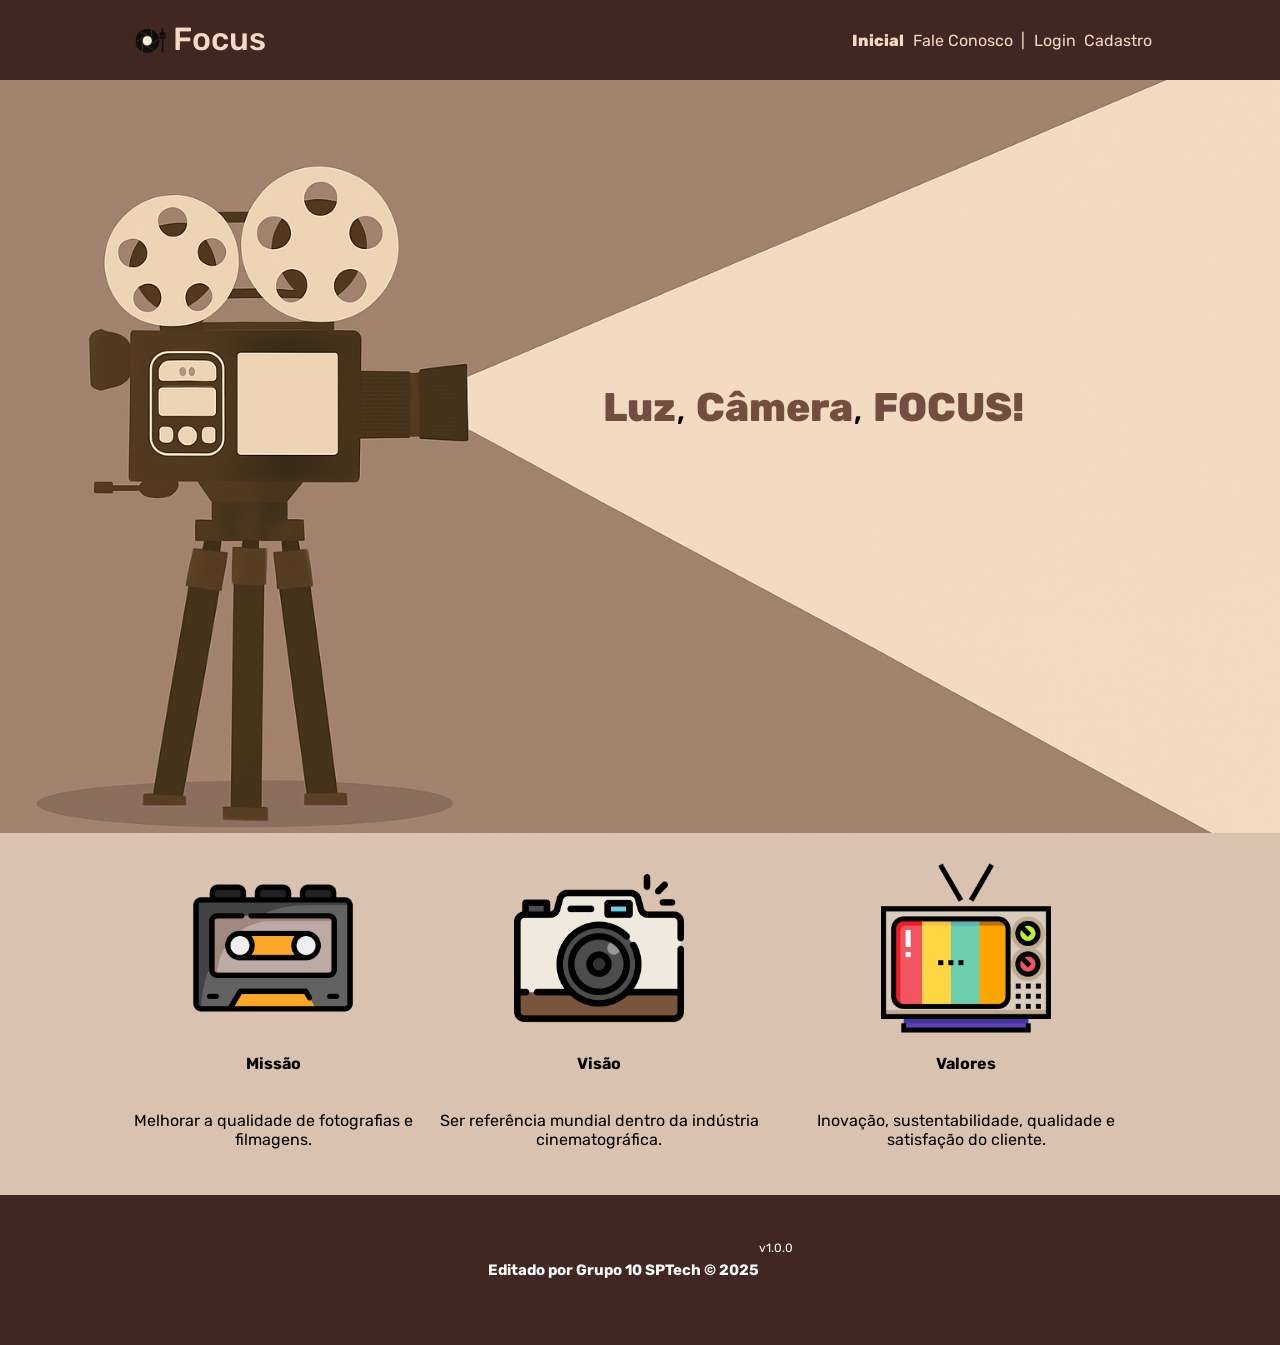
<file: public/index.html>
<!DOCTYPE html>
<html lang="en">

<head>
  <meta charset="UTF-8">
  <meta http-equiv="X-UA-Compatible" content="IE=edge">
  <meta name="viewport" content="width=device-width, initial-scale=1.0">

  <title>Focus | Página Inicial</title>

  <script src="./js/sessao.js"></script>

  <link rel="stylesheet" href="./css/estilo.css">
  <link rel="icon" href="./assets/icon/logo-focus.png">

</head>

<body>
  <div class="header">
    <div class="container">
      <h1 class="titulo">Focus</h1>
      <ul class="navbar">
        <li class="agora">
          <a href="#">Inicial</a>
        </li>
        <li>
          <a class="a borda" href="https://bustersgass.atlassian.net/servicedesk/customer/portal/1">Fale
            Conosco</a>
        </li>
        <li>|</li>
        <li>
          <a href="login.html">Login</a>
        </li>
        <li>
          <a href="cadastro.html">Cadastro</a>
        </li>
      </ul>
    </div>
  </div>

  <div class="banner">
    <div class="container">
      <p><span>Luz</span>, <span>Câmera</span>, <span>FOCUS!</span></p>
    </div>
  </div>

  <div class="social">
    <div class="container">
      <div class="boxes">
        <div class="box">
          <img src="./assets/imgs/fita-cassete.png">
          <h4>Missão</h4>
          <p>Melhorar a qualidade de fotografias e filmagens.</p>
        </div>
        <div class="box">
          <img src="./assets/imgs/camera.png">
          <h4>Visão</h4>
          <p>Ser referência mundial dentro da indústria cinematográfica.</p>
        </div>
        <div class="box">
          <img src="./assets/imgs/televisao.png">
          <h4>Valores</h4>
          <p>Inovação, sustentabilidade, qualidade e satisfação do cliente.</p>
        </div>
      </div>
    </div>
  </div>

  <div class="footer">
    <div class="container">
      <h4>Editado por Grupo 10 SPTech &copy; 2025</h4>
      <span class="version">v1.0.0</span>
    </div>
  </div>
</body>

</html>
</file>
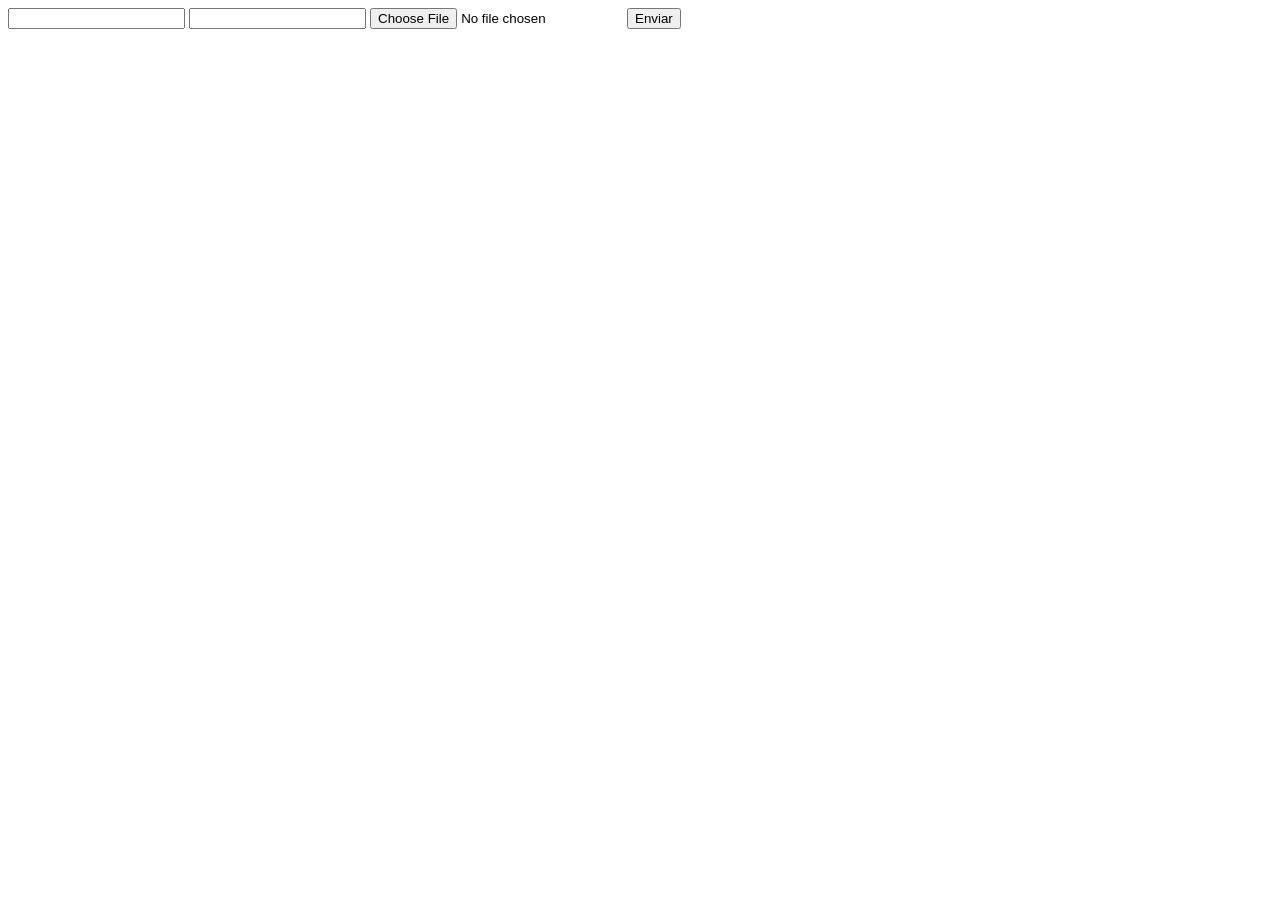
<file: DOCUMENTOS_DE_APOIO/exemplo_de_upload_de_arquivo/public/index.html>
<!DOCTYPE html>
<html lang="en">

<head>
  <meta charset="UTF-8">
  <meta http-equiv="X-UA-Compatible" content="IE=edge">
  <meta name="viewport" content="width=device-width, initial-scale=1.0">
  <title>Upload</title>
</head>

<body>

  <div>
    <input name="nome" id="nome" type="text" />
    <input name="email" id="email" type="url" />
    <input name="foto" id="foto" type="file" />
    <button onclick="enviar()">Enviar</button>
  </div>

  <div id="container"></div>
</body>

</html>

<script>
  function enviar() {
    const formData = new FormData();
    formData.append('foto', foto.files[0])
    formData.append('nome', nome.value)
    formData.append('email', email.value)

    fetch("/usuarios/cadastro", {
      method: "POST",
      body: formData
    })
      .then(res => {
        window.location = "./perfil.html"
      })
      .catch(err => {
        console.log(err);
      })
  }
</script>
</file>
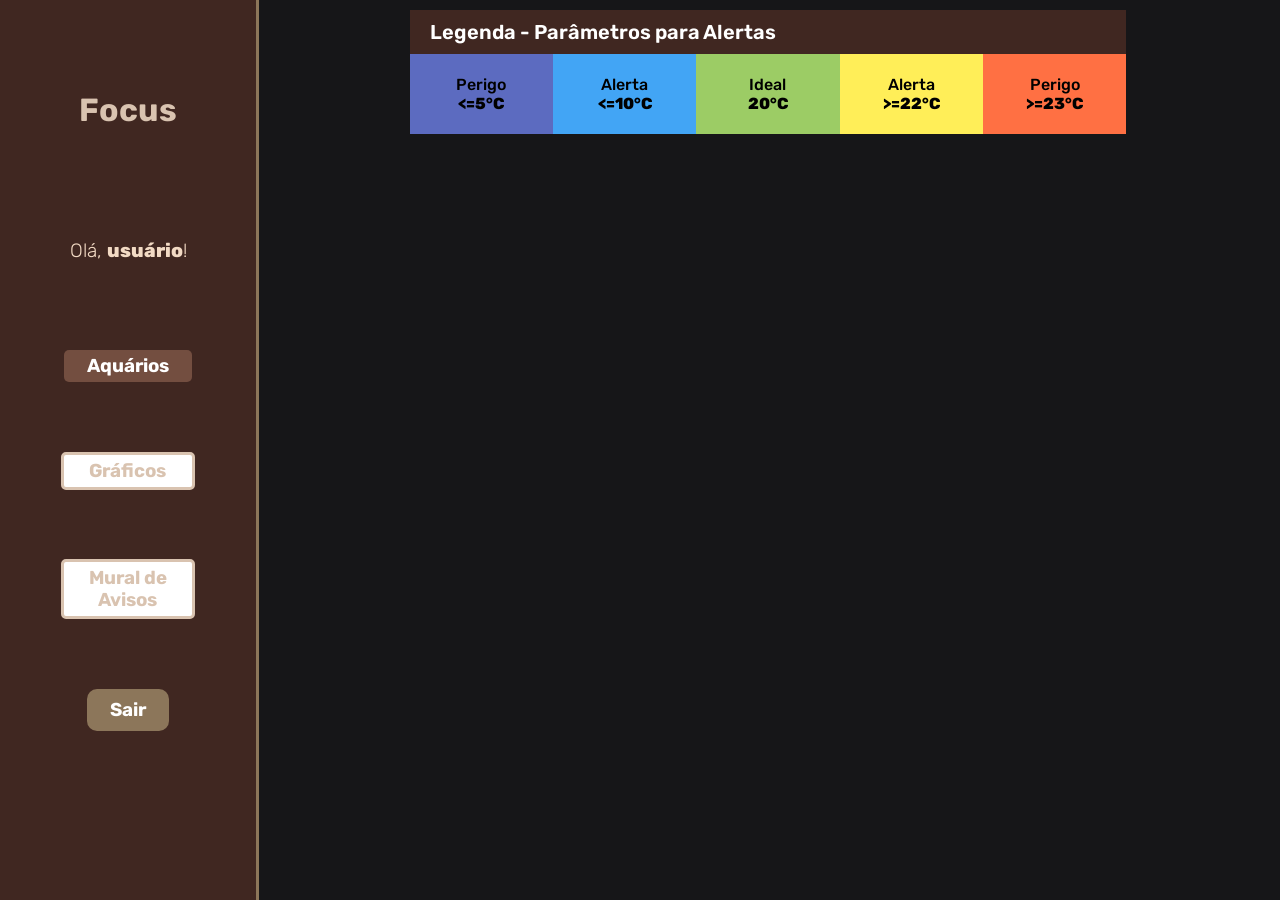
<file: public/dashboard/cards.html>
<!DOCTYPE html>
<html lang="pt-br">

<head>
    <link rel="shortcut icon" href="../assets/icon/favicon2.ico" type="image/x-icon">
    <meta charset="UTF-8">
    <meta http-equiv="X-UA-Compatible" content="IE=edge">
    <meta name="viewport" content="width=device-width, initial-scale=1.0">
    <title>Focus | Tempo Real</title>


    <link rel="stylesheet" href="./../css/cards_refactor.css">
    <link rel="stylesheet" href="./../css/estilo.css" />

    <script src="../js/sessao.js"></script>
    <script src="../js/alerta.js"></script>
    <link rel="preconnect" href="https://fonts.gstatic.com">
    <link
        href="https://fonts.googleapis.com/css2?family=Exo+2:ital,wght@0,100;0,200;0,300;0,400;0,500;0,600;0,700;0,800;0,900;1,100;1,200;1,300;1,400;1,500;1,600;1,700;1,800;1,900&display=swap"
        rel="stylesheet">
</head>

<body onload="exibirAquarios(),  atualizacaoPeriodica()">

    <div class="janela">

        <div class="header-left dash-header">

            <h1>Focus</h1>

            <div class="hello">
                <h3>Olá, <span id="b_usuario">usuário</span>!</h3>
            </div>

            <div class="btn-nav">
                <h3>Aquários</h3>
            </div>

            <div class="btn-nav-white">
                <a href="./dashboard.html">
                    <h3>Gráficos</h3>
                </a>
            </div>

            <div class="btn-nav-white">
                <a href="./mural.html">
                    <h3>Mural de Avisos</h3>
                </a>
            </div>

            <div class="btn-logout" onclick="limparSessao()">
                <h3>Sair</h3>
            </div>

        </div>

        <div class="dash">
            <div id="alerta">
            </div>
            <div class="area-parametros-alerta">
                <p class="titulo-legenda">
                    Legenda - Parâmetros para Alertas
                </p>
                <div class="parametros-alerta">
                    <div class="item-regua perigo-frio">
                        <p>Perigo</p>
                        <p>&lt;=5°C</p>
                    </div>
                    <div class="item-regua alerta-frio">
                        <p>Alerta</p>
                        <p>&lt;=10°C</p>
                    </div>
                    <div class="item-regua ideal">
                        <p>Ideal</p>
                        <p>20°C</p>
                    </div>
                    <div class="item-regua alerta-quente">
                        <p>Alerta</p>
                        <p>&gt;=22°C</p>
                    </div>
                    <div class="item-regua perigo-quente">
                        <p>Perigo</p>
                        <p>&gt;=23°C</p>
                    </div>
                </div>
            </div>

            <div class="cards" id="cardAquarios">

            </div>

        </div>

    </div>

</body>

<script>

    function exibirAquarios() {
        JSON.parse(sessionStorage.AQUARIOS).forEach(item => {
            document.getElementById("cardAquarios").innerHTML += `
                    <div class="card-aquario">
                        <div class="title-aquario">
                            <h1>${item.descricao}</h1>
                        </div>
                        <div class="desc-aquario">
                        <div class="temperatura">
                            <p id="temp_aquario_${item.id}">-°C</p>
                        </div>
                        <div class="cor-alerta" id="card_${item.id}"></div>
                    </div>
                    </div>
                    `
        });
    }

</script>

</html>
</file>
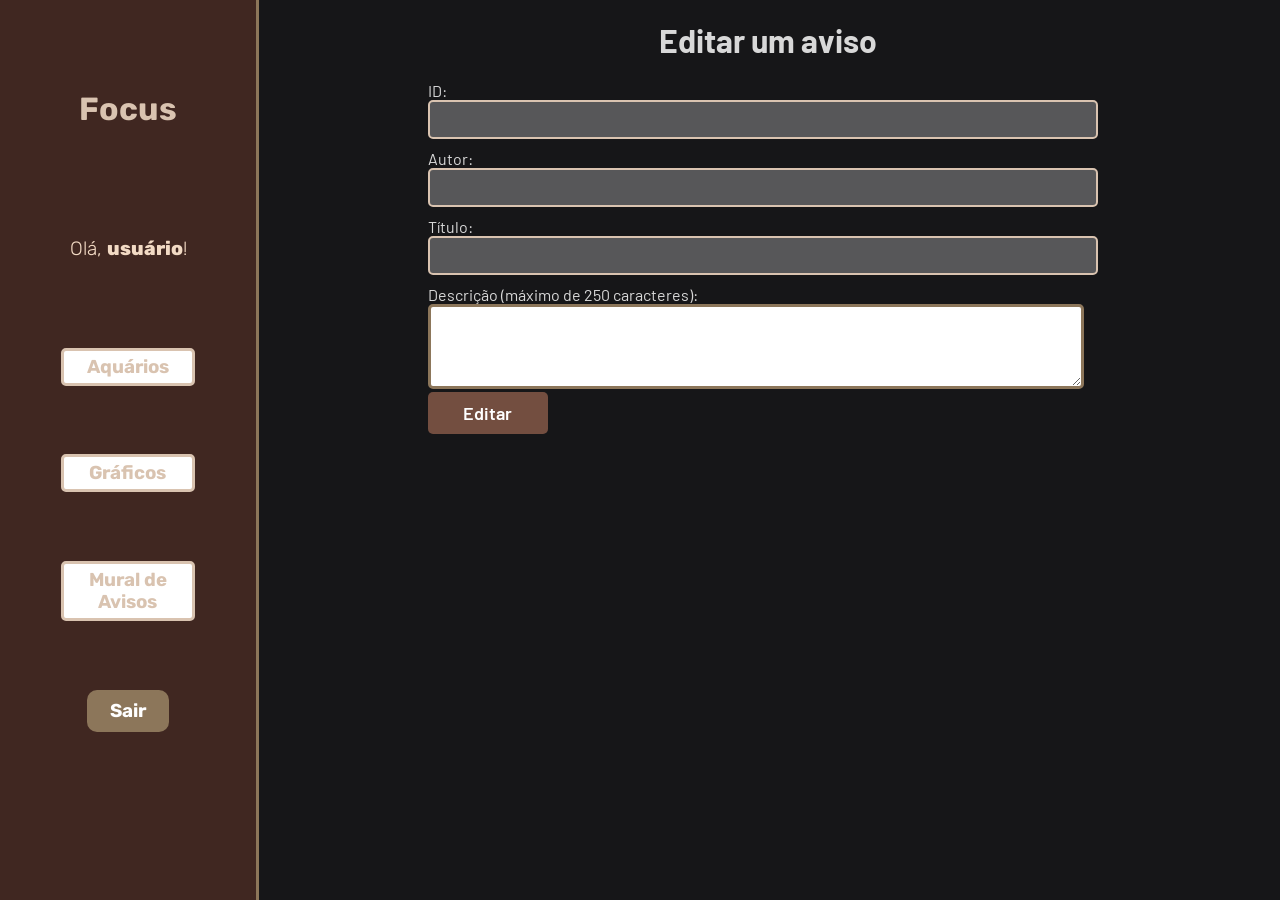
<file: public/dashboard/edicao-aviso.html>
<!DOCTYPE html>
<html lang="pt-br">

<head>
    <link rel="shortcut icon" href="../assets/icon/favicon2.ico" type="image/x-icon">
    <meta charset="UTF-8">
    <meta http-equiv="X-UA-Compatible" content="IE=edge">
    <meta name="viewport" content="width=device-width, initial-scale=1.0">
    <title>Focus | Página Inicial</title>

    
    <link rel="stylesheet" href="./../css/edicao-aviso_refactor.css">
    <link rel="stylesheet" href="./../css/estilo.css" />
    <script src="../js/sessao.js"></script>

    <link rel="preconnect" href="https://fonts.gstatic.com">
    <link
        href="https://fonts.googleapis.com/css2?family=Exo+2:ital,wght@0,100;0,200;0,300;0,400;0,500;0,600;0,700;0,800;0,900;1,100;1,200;1,300;1,400;1,500;1,600;1,700;1,800;1,900&display=swap"
        rel="stylesheet">
</head>

<body onload="listarInfosDeUm()" style="background-color: #161618;">
    <!-- <body onload="validarSessao()"> -->

    <div class="janela">


        <div class="header-left">

            <h1>Focus</h1>

            <div class="hello">
                <h3>Olá, <span id="b_usuario">usuário</span>!</h3>
            </div>

            <div class="btn-nav-white">
                <a href="cards.html">
                    <h3>Aquários</h3>
                </a>
            </div>

            <div class="btn-nav-white">
                <a href="./dashboard.html">
                    <h3>Gráficos</h3>
                </a>
            </div>

            <div class="btn-nav-white">
                <a href="./mural.html">
                    <h3>Mural de Avisos</h3>
                </a>
            </div>

            <div class="btn-logout" onclick="limparSessao()">
                <h3>Sair</h3>
            </div>

        </div>

        <div class="dash-right">

            <div class="avisos">
                <div class="container">
                    <h1>Editar um aviso</h1>
                    <div class="div-form">
                        <label>
                            ID:
                            <br>
                            <input id="input_id" maxlength="100" type="text" style="color: rgb(196, 196, 196)" disabled>
                        </label>
                        <label>
                            Autor:
                            <br>
                            <input id="input_nome" maxlength="100" type="text" style="color: rgb(196, 196, 196)"
                                disabled>
                        </label>
                        <label>
                            Título:
                            <br>
                            <input id="input_titulo" maxlength="100" type="text" style="color: rgb(196, 196, 196)"
                                disabled>
                        </label>
                        <br>
                        <label>
                            Descrição (máximo de 250 caracteres):
                            <br>
                            <textarea id="textarea_descricao" maxlength="250" rows="5"></textarea>
                        </label>
                        <br>
                        <button onclick="editar()">Editar</button>
                    </div>

                </div>
            </div>
        </div>
    </div>
</body>

</html>

<script>
    function listarInfosDeUm() {
        console.log("Criar função de trazer informações de post escolhido");
    }

    function editar() {
        fetch(`/avisos/editar/${sessionStorage.getItem("ID_POSTAGEM_EDITANDO")}`, {
            method: "PUT",
            headers: {
                "Content-Type": "application/json"
            },
            body: JSON.stringify({
                descricao: textarea_descricao.value
            })
        }).then(function (resposta) {

            if (resposta.ok) {
                window.alert("Post atualizado com sucesso pelo usuario de email: " + sessionStorage.getItem("EMAIL_USUARIO") + "!");
                window.location = "/dashboard/mural.html"
            } else if (resposta.status == 404) {
                window.alert("Deu 404!");
            } else {
                throw ("Houve um erro ao tentar realizar a postagem! Código da resposta: " + resposta.status);
            }
        }).catch(function (resposta) {
            console.log(`#ERRO: ${resposta}`);
        });
    }

</script>
</file>
<file: public/css/estilo.css>
@import url('https://fonts.googleapis.com/css2?family=Rubik:ital,wght@0,300..900;1,300..900&display=swap');

body {
  margin: 0;
  padding: 0;
  font-family: 'Rubik';
  background-color: #402721;
}

:root {
  --tamanho-header: 80px;
  --tamanho-banner: calc(100vh - var(--tamanho-header) - var(--tamanho-footer) - 2px);
  --tamanho-simulador: calc(100vh - var(--tamanho-header) - var(--tamanho-footer) - 2px);
  --tamanho-login: calc(100vh - var(--tamanho-header) - var(--tamanho-footer) - 2px);
  --tamanho-footer: 65px;
}

.container {
  display: flex;
  width: 80%;
  margin: auto;
}

.header {
  height: var(--tamanho-header);
}

.header .container {
  justify-content: space-between;
  align-items: center;
  height: 100%;
}

.header a {
  text-decoration: none;
  color: #F2DAC4;
}

.agora {
  font-weight: 800;
}

.navbar {
  width: 300px;
  display: flex;
  align-items: center;
  justify-content: space-between;
  list-style: none;
  color: #F2DAC4;
}

.titulo {
  color: #F2DAC4;
  width: fit-content;
  font-weight: 500;
}

.titulo::before {
  content: '';
  display: inline-block;

  background-image: url('../assets/icon/logo-focus.png');
  background-position: center;
  background-size: cover;

  vertical-align: middle;

  height: 4vh;
  width: 5vh;
}

.header h1 {
  margin: 0;
}

/* BANNER */

.banner {
  height: var(--tamanho-banner);
  background-image: url('../assets/imgs/banner-focus.png');
  background-size: cover;
  background-position: center;

  display: flex;
  justify-content: center;
  align-items: center;
}

.banner .container {
  justify-content: flex-end;
  align-items: top;
  height: 30%;
  width: 60%;
}

.banner .container p {
  font-size: 40px;
}

.banner .container span {
  font-weight: 800;
  color: #734E40;
}

/* MISSÃO VISÃO VALORES */

.social {
  background-color: #D9C3B0;
  display: flex;
}

.social .container {
  justify-content: center;
}

.box img {
  width: 170px;
}

.social .container .boxes {
  display: flex;
  justify-content: space-between;
  width: 100%;
  padding: 30px 0;
}

.social p {
  text-align: center;
}

.box {
  display: flex;
  flex-direction: column;
  align-items: center;
}

/* FOOTER */

.footer {
  background-color: #402721;
  height: 150px;
  color: #fff;
  display: flex;
  font-size: 15px;
}

.footer .container {
  justify-content: center;
  text-align: center;
}

.footer .container .version {
  font-size: 12px;
}

/* LOGIN */

.login {
  height: var(--tamanho-login);
  background-image: url('../assets/imgs/bg-jelly-fish-para-home.png');
  background-size: cover;
}

.login .container {
  justify-content: center;
  align-items: center;
  height: 100%;
}

.card {
  width: 50%;
  background-color: #e5e5e5;
  border-radius: 10px;
  display: flex;
  align-items: center;
  justify-content: space-evenly;
  color: palevioletred;
  flex-direction: column;
  height: fit-content;
  padding: 20px 0;
}

.card h2 {
  margin: 0;
  font-size: 30px;
}

.formulario {
  display: flex;
  height: 90%;
  width: 80%;
  justify-content: space-around;
  flex-direction: column;
}

.formulario span {
  font-size: 15px;
  font-weight: 800;
}

.formulario input {
  border: 2px solid #32b9cd;
  text-align: center;
  border-radius: 10px;
  margin: 0;
}

.formulario select {
  border: 2px solid #32b9cd;
  background-color: white;
  color: gray;
  height: 36px;
  text-align: center;
  border-radius: 10px;
  margin: 0;
}

.campo {
  display: flex;
  flex-direction: column;
  justify-content: start;
  padding: 5px 0;
}

.botao {
  cursor: pointer;
  font-family: "Barlow", sans-serif;
  border: 0;
  border-radius: 5px;
  font-weight: 600;
  font-size: 18px;
  color: #fff;
  background-color: #ED145B;
  width: 120px;
  height: 30px;
  align-self: center;
  margin-top: 20px;
}

.loading-div {
  width: 50px;
  display: none;
}

.loading-div img {
  height: 50px;
  width: 50px;
}

#div_erros_login {
  display: none
}

/* FORMULARIO */

.alerta_erro{
  display: flex;
  justify-content: flex-end;
}

.card_erro {
  display: none;
  background-color: #fff;
  color: black;
  width: 230px;
  position: fixed;
  border-radius: 4px;
  border: #ED145B 3px solid;
  padding: 10px;
  margin-right: 10%;
}

.card_erro #mensagem_erro{
  font-weight: 500;
  font-size: 20px;
}

.formulario .tipo_campo {
  font-size: 20px;
  font-weight: 600 !important;
}

.formulario {
  display: flex;
  flex-direction: column;
}

input {
  margin-bottom: 10px;
  border: 2px solid #D9C3B0;
  padding: 10px;
  text-align: center;
  border-radius: 10px;
}

.btn {
  font-family: "Barlow", sans-serif;
  border: 0;
  border-radius: 5px;
  font-weight: 600;
  font-size: 18px;
  padding: 10px 15px;
  color: white;
  background-color: #ED145B;
  width: 120px;
  align-self: center;
  margin-top: 5px;
}

.loading-div {
  width: 50px;
  margin: auto;
  display: none;
}

.loading-div img {
  height: 50px;
  width: 50px;
}

/* SIMULADOR */

.simulador {
  color: white;
}

.simulador .container {
  flex-direction: column;
  overflow: scroll; 
  height: var(--tamanho-simulador);
}

/* ALERTA */

#alerta {
  position: absolute;
  right: 0;
  bottom: 0;
}

.mensagem-alarme {
  background-color: white;
  border-radius: 5px;
  width: 300px;
  height: 80px;
  margin: 10px;
  padding: 10px 0;
  display: flex;
  justify-content: space-evenly;
  align-items: center;
}

.mensagem-alarme h3 {
  font-size: 14px;
  margin: 0;
}

.mensagem-alarme .informacao {
  width: 66%;
}

.alarme-sino {
  width: 48px;
  height: 48px;
  animation-name: bell;
  animation-duration: 4s;
  background-image: url('https://cdn-icons-png.flaticon.com/512/1157/1157000.png');
  background-size: cover;
  animation-iteration-count: infinite;
}

@keyframes bell {
  0%   {transform: rotate(25deg)}
  25%  {transform: rotate(-25deg)}
  50%  {transform: rotate(25deg)}
  75%  {transform: rotate(-25deg)}
  100% {transform: rotate(25deg)}
}
</file>
<file: public/css/cards_refactor.css>
/* pagina mural */

@import url('https://fonts.googleapis.com/css2?family=Barlow:ital,wght@0,100;0,200;0,300;0,400;0,500;0,600;0,700;0,800;0,900;1,100;1,200;1,300;1,400;1,500;1,600;1,700;1,800;1,900&display=swap');

body {
  margin: 0;
  padding: 0;
  font-family: 'Barlow', 'Segoe UI', 'Segoe UI', Tahoma, Geneva, Verdana, sans-serif;
}

.label-captura {
  display: flex;
  justify-content: center;
}

.dash-right .avisos {
  width: 100%;
  color: rgb(216, 216, 216);
  font-family: 'Barlow', 'Segoe UI', 'Segoe UI', Tahoma, Geneva, Verdana, sans-serif;
}

.dash-right .avisos .container {
  display: flex;
  flex-direction: column;
  align-items: center;
}

.dash-right .avisos .container .div-form {
  width: 95%;
}

.dash-right .avisos .container .div-form #form_postagem {
  width: 95%;
}

.dash-right .avisos .div-form label {
  width: 95%;
}

.dash-right .avisos .div-form input {
  width: 95%;
  border-radius: 5px;
}

.dash-right .avisos .div-form textarea {
  width: 95%;
  border: 3px solid #e6005a;
  background-color: white;
  border-radius: 5px;
}

.dash-right .avisos .div-form button {
  cursor: pointer;
  font-family: 'Barlow', 'Segoe UI', 'Segoe UI', Tahoma, Geneva, Verdana, sans-serif;
  border: 0;
  border-radius: 5px;
  font-weight: 600;
  font-size: 18px;
  padding: 10px 15px;
  color: white;
  background-color: #e6005a;
  width: 120px;
}

.publicacao-btn-editar {
  cursor: pointer;
  font-family: 'Barlow', 'Segoe UI', 'Segoe UI', Tahoma, Geneva, Verdana, sans-serif;
  border: 0;
  border-radius: 5px;
  font-weight: 600;
  font-size: 14px;
  padding: 5px 8px;
  color: white;
  background-color: #e6005a;
  width: 80px;
}

.publicacao {
  display: flex;
  flex-wrap: wrap;
  align-content: stretch;
  flex-direction: column;
  justify-content: center;
  align-items: stretch;
  border-bottom: 3px solid #e6005a;
  padding: 20px;
}

.publicacao>*:not(:last-child) {
  padding: 0 0 10px 0;
}

.div-results {
  width: 100%;
}

.div-results .feed-container {
  background-color: #212124;
  border-radius: 5px;
  margin-bottom: 80px;
}

.div-buttons {
  display: flex;
  justify-content: flex-end;
}

.div-buttons>* {
  margin-left: 30px;
}

/* pagina graficos */

.dash-header {
  background-color: #8C765A;
}

.dash {
  width: 80%;
  position: relative;
  top: 0;
  left: 20%;
  background-color: #161618;
  height: 100vh;
  overflow: auto;
}

.area-parametros-alerta {
  /* border: 2px solid pink; */
  display: flex;
  flex-direction: column;
  width: 70%;
  margin: auto;
  margin-top: 10px;
  background-color: #402721;
}

.area-parametros-alerta .titulo-legenda {
  color: white;
  font-size: 20px;
  font-weight: 600;
  width: fit-content;
  margin: 10px 20px;
}

.parametros-alerta {
  display: flex;
  width: 100%;
}

.item-regua {
  width: 20%;
  text-align: center;
  height: 80px;
  display: flex;
  flex-direction: column;
  justify-content: center;
  align-self: center;
}

.item-regua p {
  margin: 0;
  font-weight: 500;
}

.item-regua p:nth-child(2) {
  font-weight: 800;
}

.perigo-frio {
  background-color: #5c6bc0;
}

.perigo-quente {
  background-color: #ff7043;
}

.alerta-frio {
  background-color: #42a5f5;
}

.alerta-quente {
  background-color: #ffee58;
}

.ideal {
  background-color: #9ccc65;
}

.cards {
  display: flex;
  flex-wrap: wrap;
  justify-content: center;
  height: 450px;
  width: 100%;
  align-items: center;
  color: white;
}

.card-aquario {
  margin: 2%;
  min-width: 40%;
  max-width: 50%;
  width: fit-content;
  flex-wrap: wrap;
  display: flex;
  /* text-align: center; */
  height: 180px;
  /* justify-content: right; */
  background-color: #212124;
  font-size: 20px;
}

.card-aquario h1 {
  width: fit-content;
}

.card-aquario p {
  margin: 0;
  font-size: 50px;
  font-weight: lighter;
  text-align: left;
}

.desc-aquario {
  display: flex;
  flex-direction: row;
  align-items: center;
  width: 100%;
}

.desc-aquario .cor-alerta {
  width: 30px;
}

.title-aquario {
  width: 100%;
}


.cards h1 {
  font-size: 22px;
  border-bottom: solid white 1px;
  text-align: left;
  font-weight: lighter;
  margin: 20px;
}

.temperatura,
.umidade {
  margin: 5px;
  margin-left: 20px;
  width: 75%;
}

.cor-alerta {
  width: 13%;
  height: 30%;
  border-radius: 50%;
  display: inline-block;
}

.btns-dash {
  display: flex;
  align-items: center;
  justify-content: center;
  margin-top: 30px;
  flex-wrap: wrap;
  padding: 0 30% 0 30%;
}

.graph {
  width: 70%;
  margin: auto;
  padding-top: 10px;
}

.tituloGraficos {
  color: rgb(216, 216, 216);
  display: flex;
  justify-content: center;
}

.btn-chart {
  font-family: 'Barlow', 'Segoe UI', 'Segoe UI', Tahoma, Geneva, Verdana, sans-serif;
  border: 0;
  font-weight: 600;
  font-size: 18px;
  padding: 10px 15px;
  color: #e6005a;
  background-color: white;
  margin: 5px;
  border-radius: 3px;
  cursor: pointer
}

.btn-pink {
  color: white;
  background-color: #e6005a;
}

.btn-white {
  color: #e6005a;
  background-color: white;

}

.label-captura {
  height: 80px;
}

.display-none {
  display: none;
}

.display-flex {
  display: flex;
}

.display-block {
  display: block;
}

canvas {
  width: 100% !important;
  height: 100% !important;
}

/* PAGINA DOS GRÁFICOS 2023 */

.janela {
  display: flex;
  /* width: 100vw; */
}

.header-left a {
  text-decoration: none;
  color: white;
}

.header-left {
  position: fixed;
  top: 0;
  left: 0;
  z-index: 999;
  height: 100vh;
  width: 20%;
  display: flex;
  flex-direction: column;
  justify-content: space-evenly;
  align-items: center;
  border-right: 3px solid #8C765A;
  background-color: #402721;
}

.dash-right {
  display: flex;
  width: 70%;
  height: fit-content;
  background-color: #161618;
  position: relative;
  top: 0;
  left: 25%;
  height: 100vh;
  overflow: auto;
}

.header-left h1 {
  color: #D9C3B0;
}

.hello {
  width: 100%;
  display: flex;
  justify-content: center;
}

.hello h3 {
  color: #F2DAC4;
  font-weight: 300;
  font-size: 1.2rem;
}

.hello h3 span {
  font-weight: 800;
}

.btn-nav {
  width: 40%;
  color: white;
  background-color: #734E40;
  border-radius: 5px;
  text-align: center;
  padding: 2% 5%;
}

.btn-nav-white {
  width: 40%;
  background-color: white;
  border: 3px solid #D9C3B0;
  border-radius: 5px;
  text-align: center;
  padding: 2% 5%;
}

.btn-nav-white h3 {
  color: #D9C3B0;
  padding: 0;
  margin: 0;
}

.btn-nav h3,
.btn-logout h3 {
  margin: 0;
  padding: 0;
}

.btn-logout {
  margin: 0;
  padding: 0;
  width: 20%;
  background-color: #8C765A;
  color: white;
  border-radius: 10px;
  text-align: center;
  padding: 10px 15px;
  margin-bottom: 100px;
  cursor: pointer;
}
</file>
<file: public/css/edicao-aviso_refactor.css>
/* pagina mural */

@import url('https://fonts.googleapis.com/css2?family=Barlow:ital,wght@0,100;0,200;0,300;0,400;0,500;0,600;0,700;0,800;0,900;1,100;1,200;1,300;1,400;1,500;1,600;1,700;1,800;1,900&display=swap');

body {
  margin: 0;
  padding: 0;
  font-family: 'Barlow', 'Segoe UI', 'Segoe UI', Tahoma, Geneva, Verdana, sans-serif;
}

.label-captura {
  display: flex;
  justify-content: center;
}

.dash-right .avisos {
  width: 100%;
  color: rgb(216, 216, 216);
  font-family: 'Barlow', 'Segoe UI', 'Segoe UI', Tahoma, Geneva, Verdana, sans-serif;
}

.dash-right .avisos .container {
  display: flex;
  flex-direction: column;
  align-items: center;
}

.dash-right .avisos .container .div-form {
  width: 95%;
}

.dash-right .avisos .container .div-form #form_postagem {
  width: 95%;
}

.dash-right .avisos .div-form label {
  width: 95%;
}

.dash-right .avisos .div-form input {
  width: 95%;
  border-radius: 5px;
}

.dash-right .avisos .div-form textarea {
  width: 95%;
  border: 3px solid #8C765A;
  background-color: white;
  border-radius: 5px;
}

.dash-right .avisos .div-form button {
  cursor: pointer;
  font-family: 'Barlow', 'Segoe UI', 'Segoe UI', Tahoma, Geneva, Verdana, sans-serif;
  border: 0;
  border-radius: 5px;
  font-weight: 600;
  font-size: 18px;
  padding: 10px 15px;
  color: white;
  background-color: #734E40;
  width: 120px;
}

.publicacao-btn-editar {
  cursor: pointer;
  font-family: 'Barlow', 'Segoe UI', 'Segoe UI', Tahoma, Geneva, Verdana, sans-serif;
  border: 0;
  border-radius: 5px;
  font-weight: 600;
  font-size: 14px;
  padding: 5px 8px;
  color: white;
  background-color: #e6005a;
  width: 80px;
}

.publicacao {
  display: flex;
  flex-wrap: wrap;
  align-content: stretch;
  flex-direction: column;
  justify-content: center;
  align-items: stretch;
  border-bottom: 3px solid #e6005a;
  padding: 20px;
}

.publicacao>*:not(:last-child) {
  padding: 0 0 10px 0;
}

.div-results {
  width: 100%;
}

.div-results .feed-container {
  background-color: #212124;
  border-radius: 5px;
  margin-bottom: 80px;
}

.div-buttons {
  display: flex;
  justify-content: flex-end;
}

.div-buttons>* {
  margin-left: 30px;
}

/* pagina graficos */

.dash-header {
  background-color: #8C765A;
}

.dash {
  width: 80%;
  position: relative;
  top: 0;
  left: 20%;
  background-color: #161618;
  height: 100vh;
  overflow: auto;
}

.area-parametros-alerta {
  /* border: 2px solid pink; */
  display: flex;
  flex-direction: column;
  width: 70%;
  margin: auto;
  margin-top: 10px;
  background-color: #8C765A;
}

.area-parametros-alerta .titulo-legenda {
  color: white;
  font-weight: 600;
  width: fit-content;
  margin: 10px 20px;
}

.parametros-alerta {
  display: flex;
  width: 100%;
}

.item-regua {
  width: 20%;
  text-align: center;
  height: 80px;
  display: flex;
  flex-direction: column;
  justify-content: center;
  align-self: center;
}

.item-regua p {
  margin: 0;
  font-weight: 500;
}

.item-regua p:nth-child(2) {
  font-weight: 800;
}

.perigo-frio {
  background-color: #5c6bc0;
}

.perigo-quente {
  background-color: #ff7043;
}

.alerta-frio {
  background-color: #42a5f5;
}

.alerta-quente {
  background-color: #ffee58;
}

.ideal {
  background-color: #9ccc65;
}

.cards {
  display: flex;
  flex-wrap: wrap;
  justify-content: center;
  height: 450px;
  width: 100%;
  align-items: center;
  color: white;
}

.card-aquario {
  margin: 2%;
  min-width: 40%;
  max-width: 50%;
  width: fit-content;
  flex-wrap: wrap;
  display: flex;
  /* text-align: center; */
  height: 180px;
  /* justify-content: right; */
  background-color: #212124;
  font-size: 20px;
}

.card-aquario h1 {
  width: fit-content;
}

.card-aquario p {
  margin: 0;
  font-size: 50px;
  font-weight: lighter;
  text-align: left;
}

.desc-aquario {
  display: flex;
  flex-direction: row;
  align-items: center;
  width: 100%;
}

.desc-aquario .cor-alerta {
  width: 30px;
}

.title-aquario {
  width: 100%;
}


.cards h1 {
  font-size: 22px;
  border-bottom: solid white 1px;
  text-align: left;
  font-weight: lighter;
  margin: 20px;
}

.temperatura,
.umidade {
  margin: 5px;
  margin-left: 20px;
  width: 75%;
}

.cor-alerta {
  width: 13%;
  height: 30%;
  border-radius: 50%;
  display: inline-block;
}

.btns-dash {
  display: flex;
  align-items: center;
  justify-content: center;
  margin-top: 30px;
  flex-wrap: wrap;
  padding: 0 30% 0 30%;
}

.graph {
  width: 70%;
  margin: auto;
  padding-top: 10px;
}

.tituloGraficos {
  color: rgb(216, 216, 216);
  display: flex;
  justify-content: center;
}

.btn-chart {
  font-family: 'Barlow', 'Segoe UI', 'Segoe UI', Tahoma, Geneva, Verdana, sans-serif;
  border: 0;
  font-weight: 600;
  font-size: 18px;
  padding: 10px 15px;
  color: #e6005a;
  background-color: white;
  margin: 5px;
  border-radius: 3px;
  cursor: pointer
}

.btn-pink {
  color: white;
  background-color: #e6005a;
}

.btn-white {
  color: #e6005a;
  background-color: white;

}

.label-captura {
  height: 80px;
}

.display-none {
  display: none;
}

.display-flex {
  display: flex;
}

.display-block {
  display: block;
}

canvas {
  width: 100% !important;
  height: 100% !important;
}

/* PAGINA DOS GRÁFICOS 2023 */

.janela {
  display: flex;
  /* width: 100vw; */
}

.header-left a {
  text-decoration: none;
  color: white;
}

.header-left {
  position: fixed;
  top: 0;
  left: 0;
  z-index: 999;
  height: 100vh;
  width: 20%;
  display: flex;
  flex-direction: column;
  justify-content: space-evenly;
  align-items: center;
  border-right: 3px solid #8C765A;
  background-color: #402721;
}

.dash-right {
  display: flex;
  width: 70%;
  height: fit-content;
  background-color: #161618;
  position: relative;
  top: 0;
  left: 25%;
  height: 100vh;
  overflow: auto;
}

.header-left h1 {
  color: #D9C3B0;
}

.hello {
  width: 100%;
  display: flex;
  justify-content: center;
}

.hello h3 {
  color: #F2DAC4;
  font-weight: 300;
  font-size: 1.2rem;
}

.hello h3 span {
  font-weight: 800;
}

.btn-nav {
  width: 40%;
  color: white;
  background-color: #734E40;
  border-radius: 5px;
  text-align: center;
  padding: 2% 5%;
}

.btn-nav-white {
  width: 40%;
  background-color: white;
  border: 3px solid #D9C3B0;
  border-radius: 5px;
  text-align: center;
  padding: 2% 5%;
}

.btn-nav-white h3 {
  color: #D9C3B0;
  padding: 0;
  margin: 0;
}

.btn-nav h3,
.btn-logout h3 {
  margin: 0;
  padding: 0;
}

.btn-logout {
  margin: 0;
  padding: 0;
  width: 20%;
  background-color: #8C765A;
  color: white;
  border-radius: 10px;
  text-align: center;
  padding: 10px 15px;
  margin-bottom: 100px;
  cursor: pointer;
}
</file>
